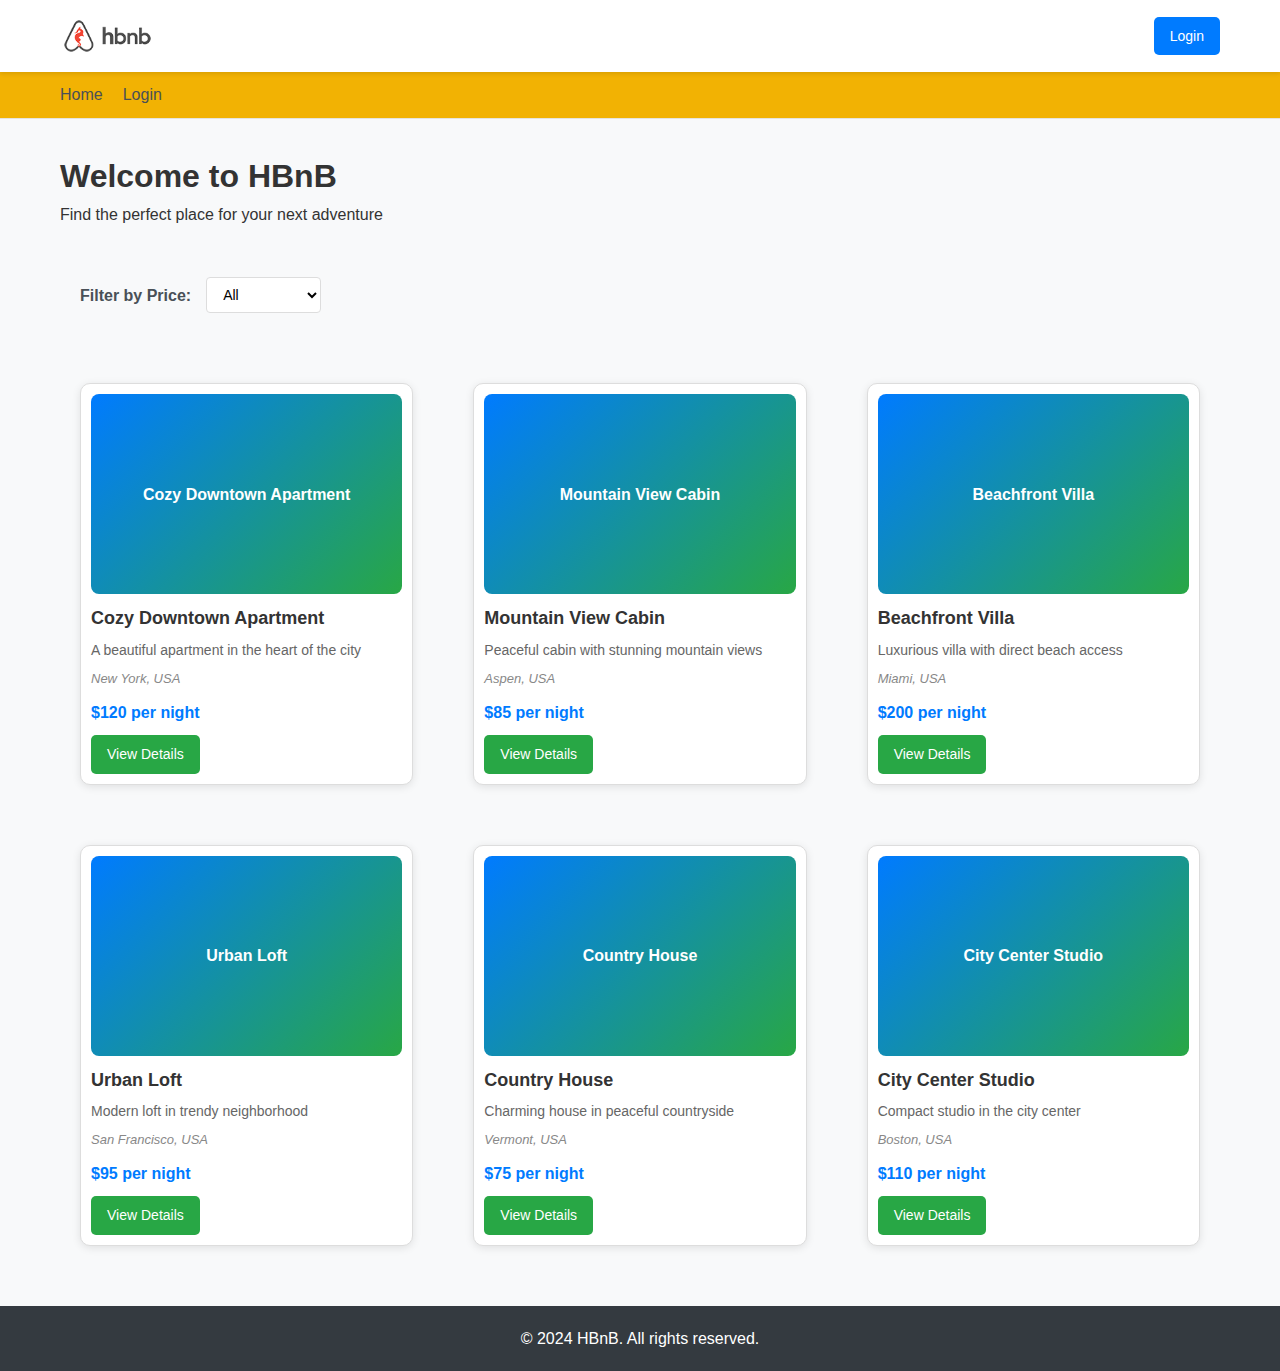
<file: part4/index.html>
<!DOCTYPE html>
<html lang="en">
<head>
    <meta charset="UTF-8">
    <meta name="viewport" content="width=device-width, initial-scale=1.0">
    <title>HBnB - Home</title>
    <link rel="stylesheet" href="styles.css">
    <link rel="icon" href="images/icon.png" type="image/png">
</head>
<body>
    <header>
        <div class="header-container">
            <img src="images/logo.png" alt="HBnB Logo" class="logo">
            <a href="login.html" class="login-button" id="login-link">Login</a>
        </div>
    </header>

    <nav>
        <div class="nav-container">
            <ul class="nav-links">
                <li><a href="index.html">Home</a></li>
                <li><a href="login.html" id="nav-login">Login</a></li>
            </ul>
        </div>
    </nav>

    <main>
        <h1>Welcome to HBnB</h1>
        <p>Find the perfect place for your next adventure</p>
        
        <!-- Filter Section -->
        <div class="filter-section">
            <label for="price-filter">Filter by Price:</label>
            <select id="price-filter">
                <option value="all">All</option>
                <option value="10">Up to $10</option>
                <option value="50">Up to $50</option>
                <option value="100">Up to $100</option>
            </select>
        </div>
        
        <!-- Places List Container -->
        <div id="places-list" class="places-container">
            <!-- Places will be loaded dynamically from API -->
            <div class="loading" id="loading-message">Loading places...</div>
        </div>
    </main>

    <footer>
        <div class="footer-container">
            <p>&copy; 2024 HBnB. All rights reserved.</p>
        </div>
    </footer>

    <script src="scripts.js"></script>
</body>
</html>
</file>
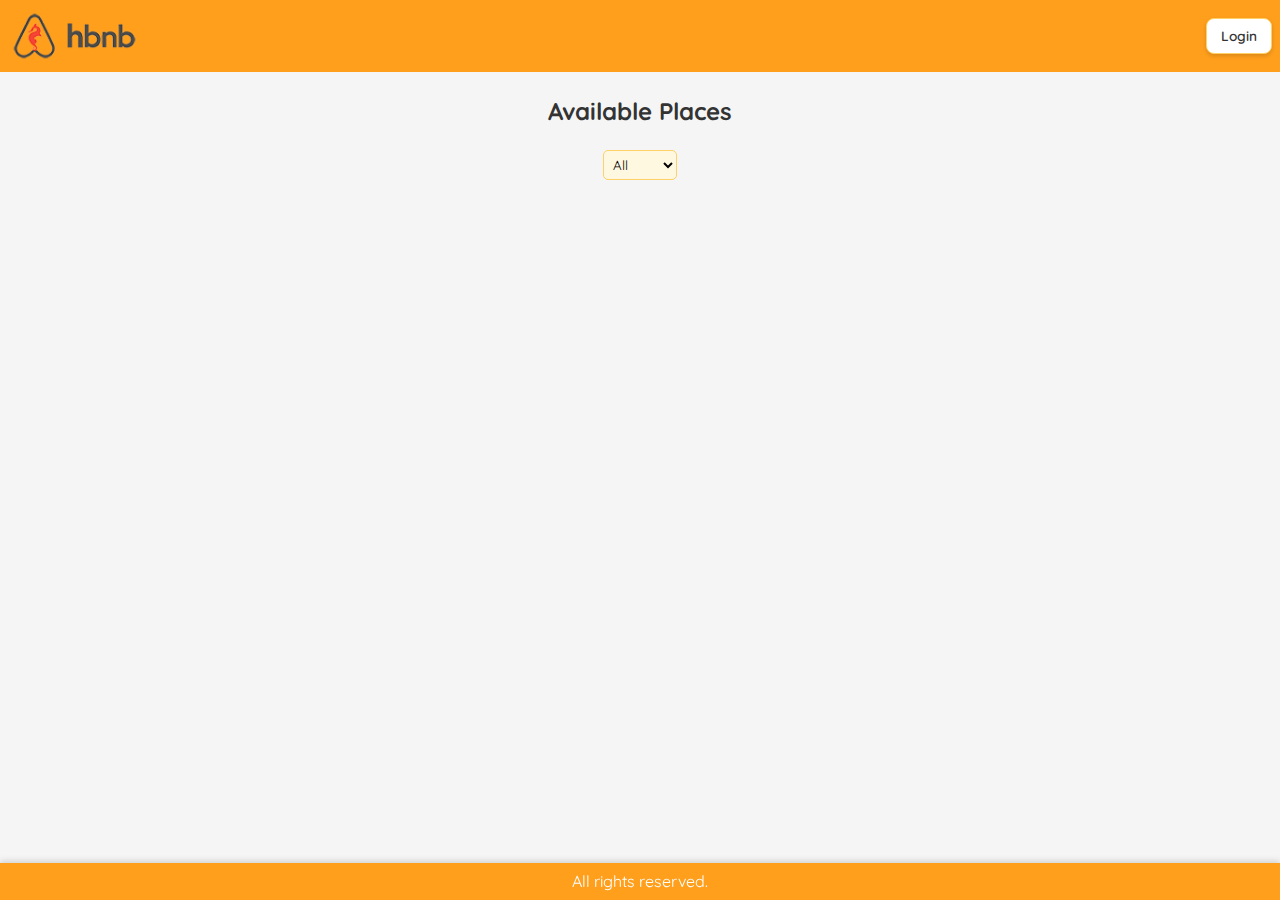
<file: part4/Front/index.html>
<!DOCTYPE html>
<html lang="en">
<head>
  <meta charset="UTF-8">
  <title>HBnB – Places</title>
  <link rel="stylesheet" href="styles.css?v=3">
  <link rel="icon" href="images/icon.png">
  <link href="https://fonts.googleapis.com/css2?family=Quicksand:wght@400;600&display=swap" rel="stylesheet">
</head>
<body>
  <header>
    <nav>
      <div class="logo-stack">
        <img src="images/logo.png" class="logo" alt="Logo">
      </div>
      <div class="nav-right">
        <a href="login.html" class="login-button pop-btn" id="login-link">Login</a>
        <a href="#" class="login-button pop-btn" id="logout-button" style="display:none;">Logout</a>
      </div>
    </nav>
  </header>

  <main>
    <h2 class="page-title">Available Places</h2>
    <select id="price-filter">
      <option value="all">All</option>
      <option value="150">≤ $150</option>
      <option value="200">≤ $200</option>
      <option value="300">≤ $300</option>
    </select>

    <section class="places-list" id="places-list">
      <!-- JS will inject .place-card elements here -->
    </section>
  </main>

  <footer>
    <p>All rights reserved.</p>
  </footer>
  <script src="scripts.js?v=3"></script>
</body>
</html>
</file>
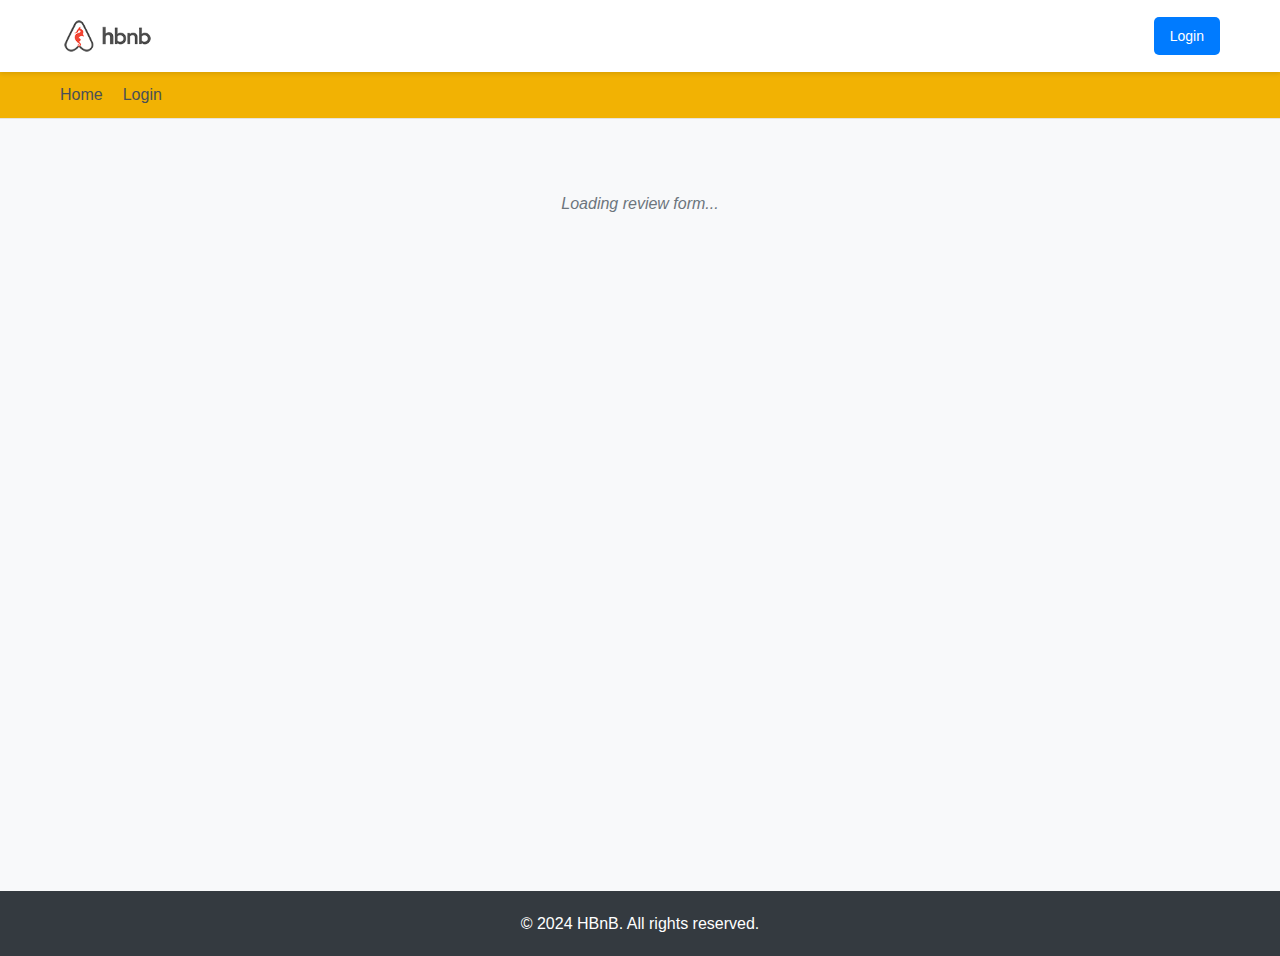
<file: part4/add_review.html>
<!DOCTYPE html>
<html lang="en">
<head>
    <meta charset="UTF-8">
    <meta name="viewport" content="width=device-width, initial-scale=1.0">
    <title>Add Review - HBnB</title>
    <link rel="stylesheet" href="styles.css">
    <link rel="icon" href="images/icon.png" type="image/png">
</head>
<body>
    <header>
        <div class="header-container">
            <img src="images/logo.png" alt="HBnB Logo" class="logo">
            <a href="login.html" class="login-button" id="login-link">Login</a>
        </div>
    </header>

    <nav>
        <div class="nav-container">
            <ul class="nav-links">
                <li><a href="index.html">Home</a></li>
                <li><a href="login.html" id="nav-login">Login</a></li>
            </ul>
        </div>
    </nav>

    <main>
        <!-- Loading message -->
        <div id="loading-review-page" class="loading">Loading review form...</div>
        
        <div class="form-container" id="review-form-container" style="display: none;">
            <h1>Add Your Review</h1>
            
            <!-- Place info display -->
            <div class="place-info mb-20">
                <h3 id="place-title">Loading...</h3>
                <p class="host">Hosted by <span id="host-name">Loading...</span></p>
            </div>
            
            <form class="form" id="review-form">
                <div class="form-group">
                    <label for="rating">Rating:</label>
                    <select id="rating" name="rating" required>
                        <option value="">Select a rating</option>
                        <option value="1">1 Star - Poor</option>
                        <option value="2">2 Stars - Fair</option>
                        <option value="3">3 Stars - Good</option>
                        <option value="4">4 Stars - Very Good</option>
                        <option value="5">5 Stars - Excellent</option>
                    </select>
                </div>
                
                <div class="form-group">
                    <label for="comment">Your Review:</label>
                    <textarea id="comment" name="comment" required 
                        placeholder="Share your experience with this place. What did you like? What could be improved?"></textarea>
                </div>
                
                <div class="form-group">
                    <label for="recommend">Would you recommend this place?</label>
                    <select id="recommend" name="recommend" required>
                        <option value="">Select an option</option>
                        <option value="yes">Yes, I would recommend</option>
                        <option value="no">No, I would not recommend</option>
                    </select>
                </div>
                
                <button type="submit" class="form-button">Submit Review</button>
                <a href="place.html" class="form-button" style="background-color: #6c757d; margin-left: 10px; text-decoration: none; display: inline-block; text-align: center;">Cancel</a>
            </form>
        </div>
    </main>

    <footer>
        <div class="footer-container">
            <p>&copy; 2024 HBnB. All rights reserved.</p>
        </div>
    </footer>

    <script src="scripts.js"></script>
</body>
</html>
</file>
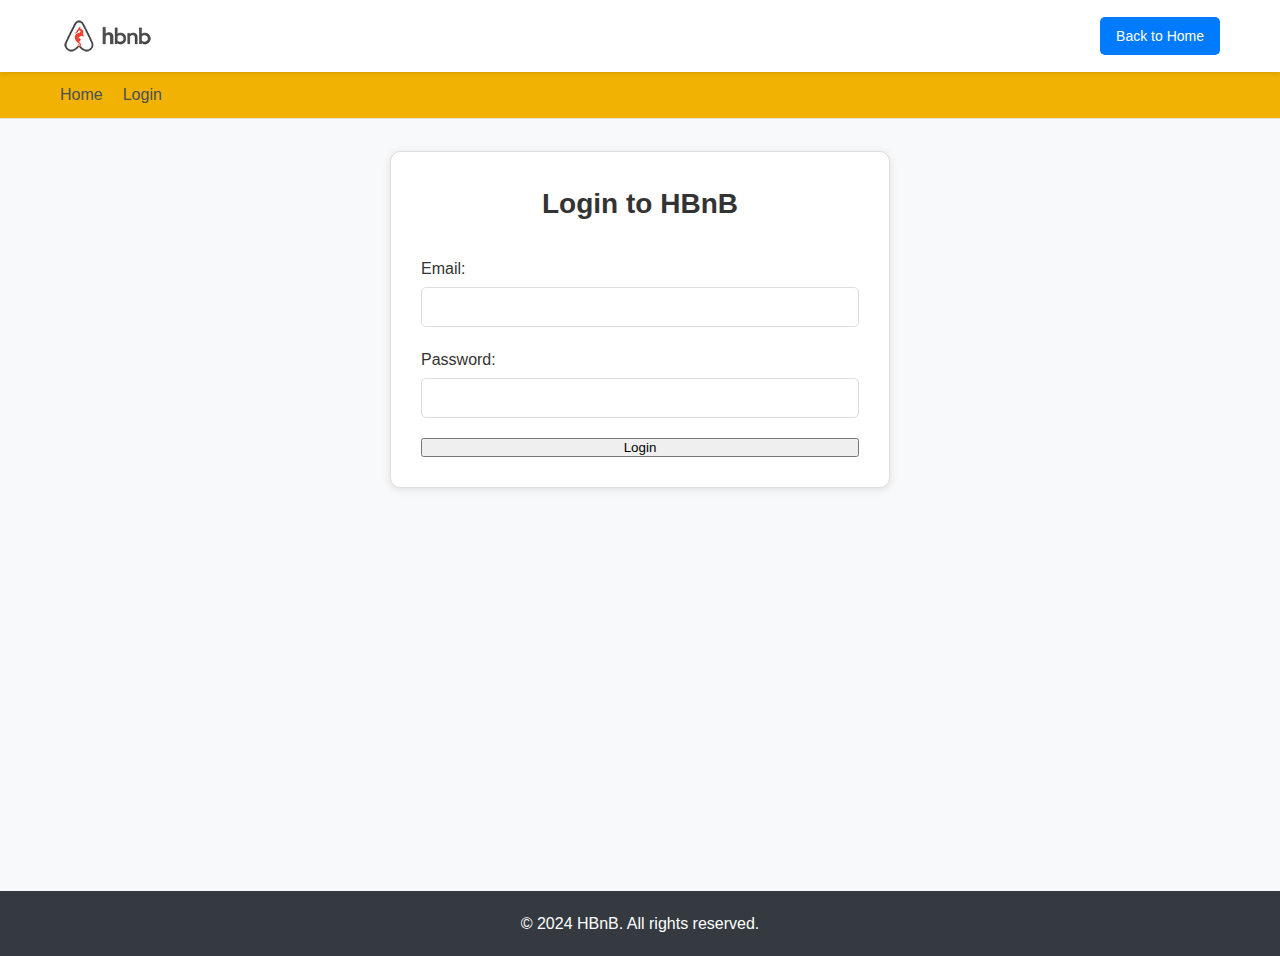
<file: part4/login.html>
<!DOCTYPE html>
<html lang="en">
<head>
    <meta charset="UTF-8">
    <meta name="viewport" content="width=device-width, initial-scale=1.0">
    <title>Login - HBnB</title>
    <link rel="stylesheet" href="styles.css">
    <link rel="icon" href="images/icon.png" type="image/png">
</head>
<body>
    <header>
        <div class="header-container">
            <img src="images/logo.png" alt="HBnB Logo" class="logo">
            <a href="index.html" class="login-button">Back to Home</a>
        </div>
    </header>

    <nav>
        <div class="nav-container">
            <ul class="nav-links">
                <li><a href="index.html">Home</a></li>
                <li><a href="login.html">Login</a></li>
            </ul>
        </div>
    </nav>

    <main>
        <div class="form-container">
            <h1>Login to HBnB</h1>
            <form class="form" id="login-form">
                <div class="form-group">
                    <label for="email">Email:</label>
                    <input type="email" id="email" name="email" required>
                </div>
                
                <div class="form-group">
                    <label for="password">Password:</label>
                    <input type="password" id="password" name="password" required>
                </div>
                
                <button type="submit" class="submit-button">Login</button>
            </form>
        </div>
    </main>

    <footer>
        <div class="footer-container">
            <p>&copy; 2024 HBnB. All rights reserved.</p>
        </div>
    </footer>

    <script src="scripts.js"></script>
</body>
</html>
</file>
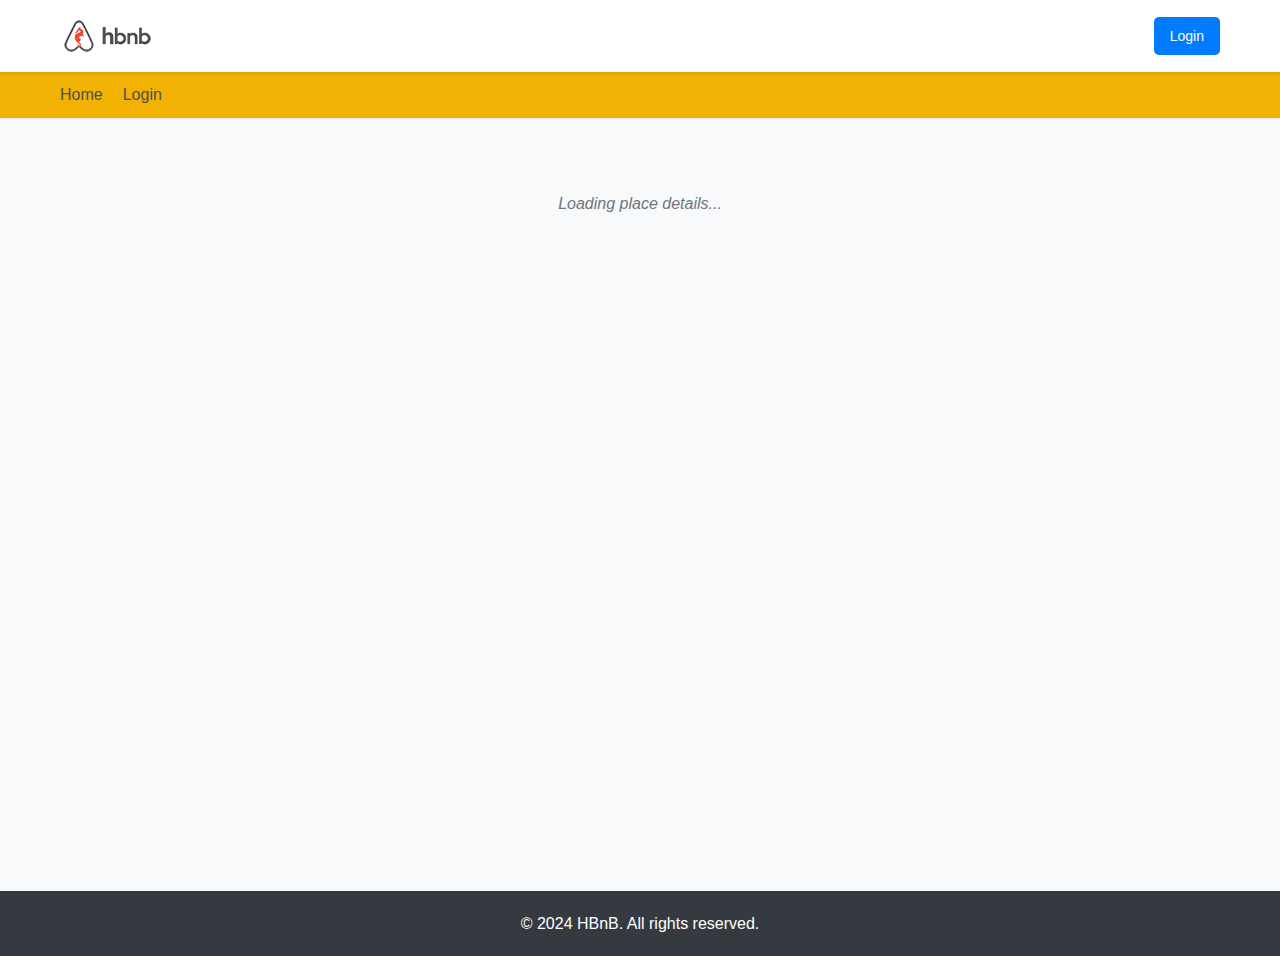
<file: part4/place.html>
<!DOCTYPE html>
<html lang="en">
<head>
    <meta charset="UTF-8">
    <meta name="viewport" content="width=device-width, initial-scale=1.0">
    <title>Place Details - HBnB</title>
    <link rel="stylesheet" href="styles.css">
    <link rel="icon" href="images/icon.png" type="image/png">
</head>
<body>
    <header>
        <div class="header-container">
            <img src="images/logo.png" alt="HBnB Logo" class="logo">
            <a href="login.html" class="login-button" id="login-link">Login</a>
        </div>
    </header>

    <nav>
        <div class="nav-container">
            <ul class="nav-links">
                <li><a href="index.html">Home</a></li>
                <li><a href="login.html" id="nav-login">Login</a></li>
            </ul>
        </div>
    </nav>

    <main>
        <!-- Loading message -->
        <div id="loading-place" class="loading">Loading place details...</div>
        
        <!-- Place details container -->
        <div id="place-details" class="place-details" style="display: none;">
            <div class="place-info">
                <h1 id="place-title"></h1>
                <p class="host">Hosted by <span id="host-name"></span></p>
                <p class="place-location" id="place-location"></p>
                <p class="price" id="place-price"></p>
                <p class="description" id="place-description"></p>
                
                <div class="amenities">
                    <h3>Amenities</h3>
                    <div class="amenities-list" id="amenities-list">
                        <!-- Amenities will be loaded dynamically -->
                    </div>
                </div>
            </div>
        </div>

        <!-- Reviews section -->
        <div id="reviews-section" class="reviews-section" style="display: none;">
            <h2>Reviews</h2>
            <div id="reviews-container">
                <!-- Reviews will be loaded dynamically -->
            </div>
        </div>

        <!-- Add review section - only visible if logged in -->
        <div class="add-review auth-hidden" id="add-review">
            <h3>Add Your Review</h3>
            <form class="form" id="review-form">
                <div class="form-group">
                    <label for="rating">Rating:</label>
                    <select id="rating" name="rating" required>
                        <option value="">Select a rating</option>
                        <option value="1">1 Star</option>
                        <option value="2">2 Stars</option>
                        <option value="3">3 Stars</option>
                        <option value="4">4 Stars</option>
                        <option value="5">5 Stars</option>
                    </select>
                </div>
                
                <div class="form-group">
                    <label for="comment">Comment:</label>
                    <textarea id="comment" name="comment" required placeholder="Share your experience..."></textarea>
                </div>
                
                <button type="submit" class="form-button">Submit Review</button>
            </form>
        </div>

        <!-- Alternative: Button to navigate to add_review.html -->
        <div class="text-center mt-20 auth-hidden" id="add-review-button">
            <a href="#" class="details-button" id="add-review-link">Add a Review</a>
        </div>
    </main>

    <footer>
        <div class="footer-container">
            <p>&copy; 2024 HBnB. All rights reserved.</p>
        </div>
    </footer>

    <script src="scripts.js"></script>
</body>
</html>
</file>
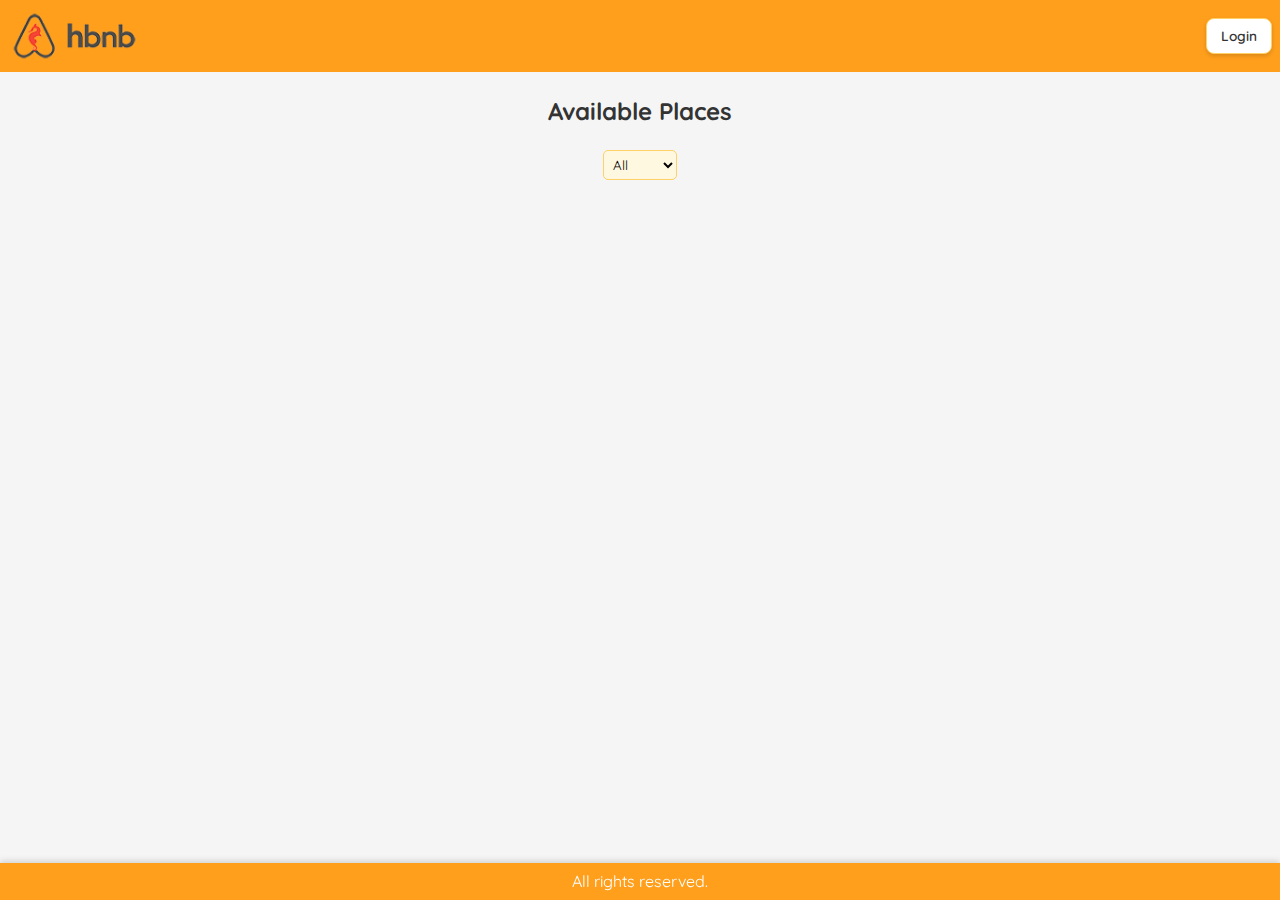
<file: part4/Front/add_review.html>
<!DOCTYPE html>
<html lang="en">
<head>
  <meta charset="UTF-8">
  <title>HBnB – Add Review</title>
  <link rel="stylesheet" href="styles.css?v=3">
  <link rel="icon" href="images/icon.png">
  <link href="https://fonts.googleapis.com/css2?family=Quicksand:wght@400;600&display=swap" rel="stylesheet">
</head>
<body class="review-page">
  <header>
    <nav>
      <div class="logo-stack">
        <a href="index.html">
          <img src="images/logo.png" alt="HBnB Logo" class="logo">
        </a>
      </div>
      <div class="nav-right">
        <a href="login.html" class="login-button pop-btn" id="login-link">Login</a>
        <a href="#" id="logout-button" class="login-button pop-btn" style="display:none;">Logout</a>
      </div>
    </nav>
  </header>

  <main>
    <form id="review-form" class="review-card">
      <h2>Add a Review</h2>

      <label for="review">Your Review:</label>
      <textarea id="review" name="review" required placeholder="Share your experience..."></textarea>

      <div class="rating-row">
        <label for="rating">Rating (1–5):</label>
        <input type="number" id="rating" name="rating" min="1" max="5" required>
        <small>5 = Excellent stay</small>
      </div>

      <button type="submit">Submit Review</button>
    </form>
  </main>

  <footer>
    <p>All rights reserved.</p>
  </footer>

  <script src="scripts.js?v=3"></script>
</body>
</html>
</file>
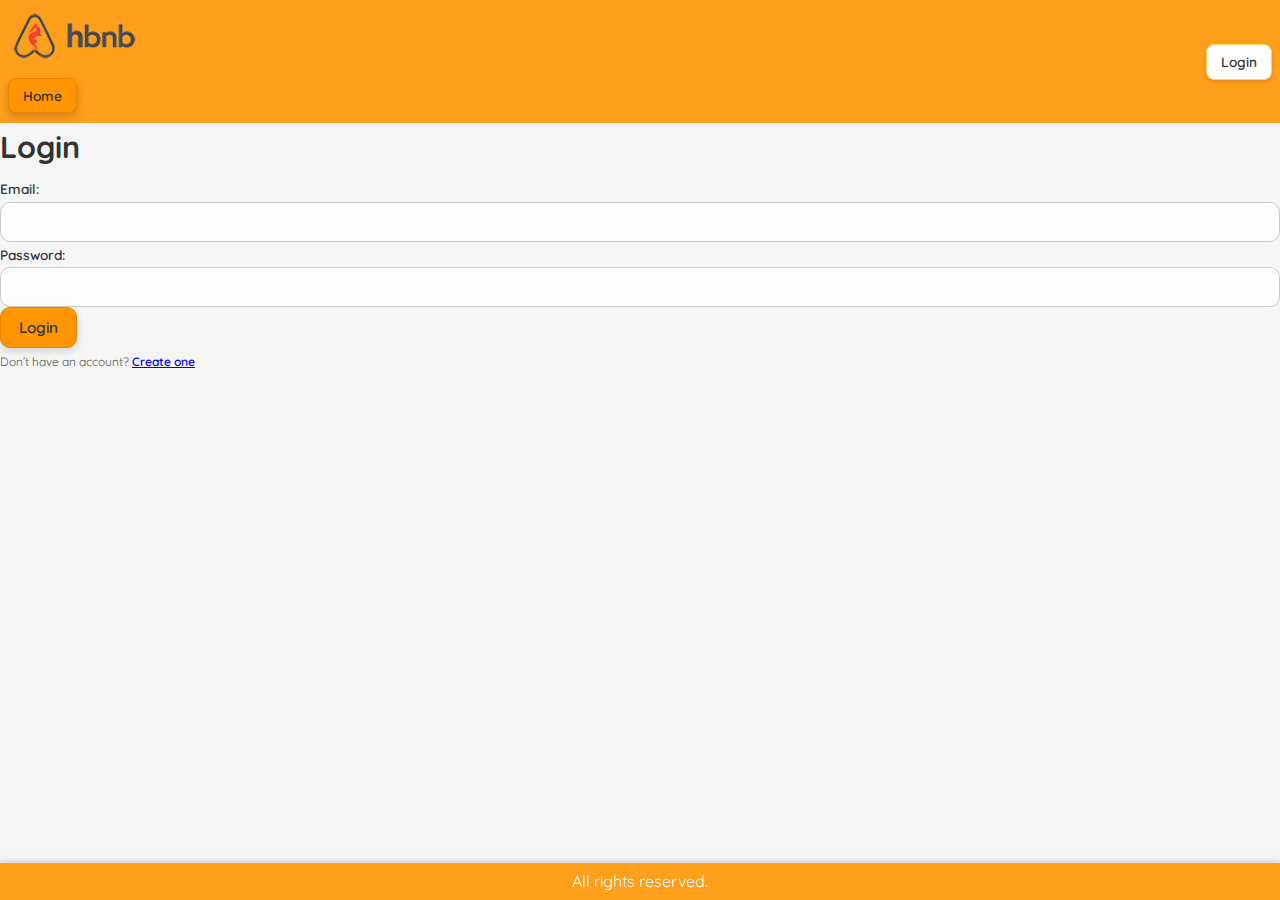
<file: part4/Front/login.html>
<!DOCTYPE html>
<html lang="en">
<head>
  <meta charset="UTF-8">
  <title>HBnB – Login</title>
  <link rel="stylesheet" href="styles.css">
  <link rel="icon" href="images/icon.png">
  <link href="https://fonts.googleapis.com/css2?family=Quicksand:wght@400;600&display=swap" rel="stylesheet">
</head>
<body>
  <header>
    <nav>
      <div class="logo-stack">
        <a href="index.html">
          <img src="images/logo.png" alt="HBnB Logo" class="logo">
        </a>
        <div class="nav-under">
          <a href="index.html" class="home-button pop-btn">Home</a>
        </div>
      </div>
      <div class="nav-right">
        <a href="login.html" class="login-button" id="login-link">Login</a>
        <a href="#" id="logout-button" class="login-button" style="display:none;">Logout</a>
      </div>
    </nav>
  </header>

  <main>
    <form id="login-form">
      <h2>Login</h2>
      <label for="email">Email:</label>
      <input type="email" id="email" name="email" required>

      <label for="password">Password:</label>
      <input type="password" id="password" name="password" required>

      <button type="submit">Login</button>
      <p class="hint">Don’t have an account?
        <a href="register.html" class="linklike">Create one</a>
      </p>
      <p id="login-error" class="error" aria-live="polite" style="display:none;"></p>
    </form>
  </main>

  <footer>
    <p>All rights reserved.</p>
  </footer>

  <script src="scripts.js"></script>
</body>
</html>
</file>
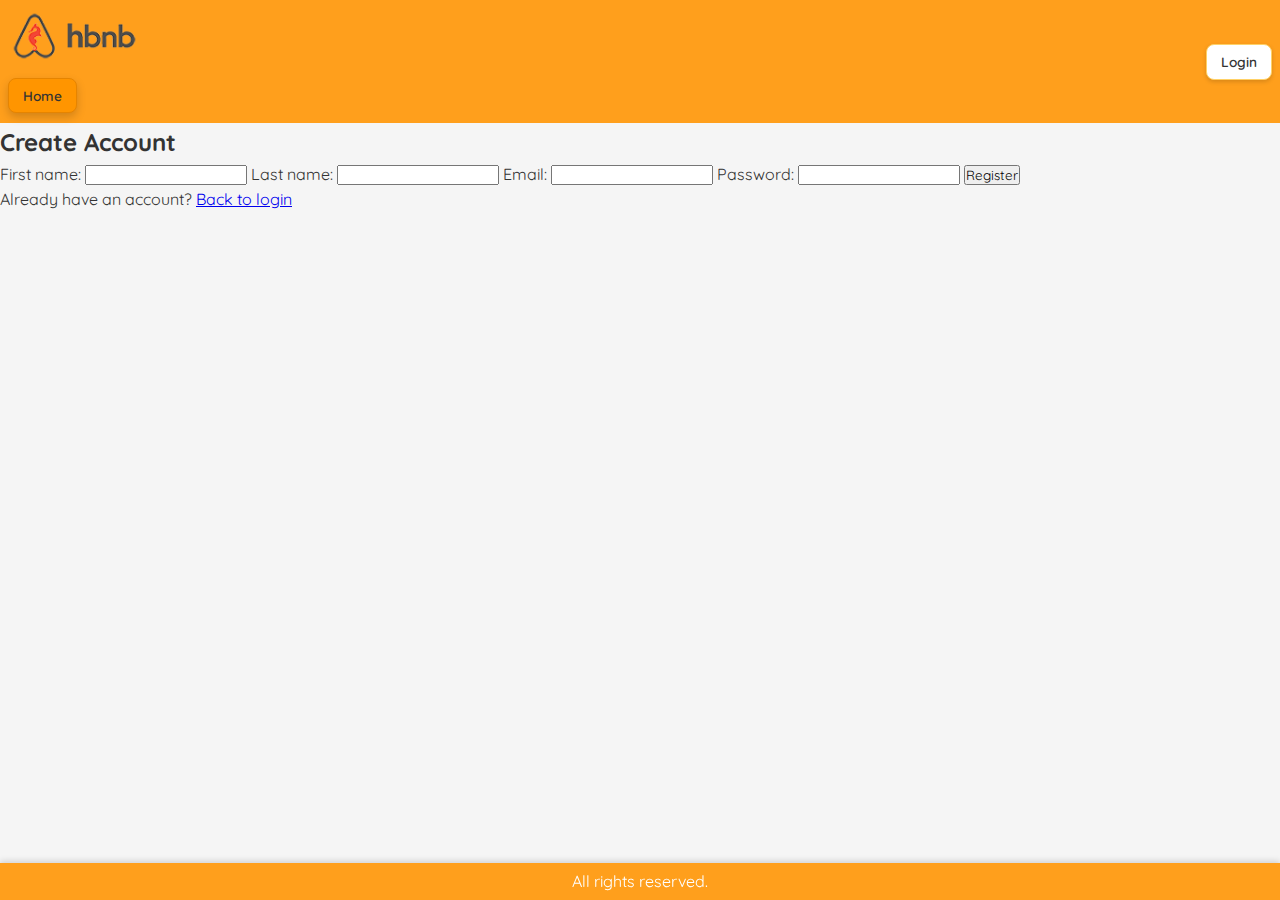
<file: part4/Front/register.html>
<!DOCTYPE html>
<html lang="en">
<head>
  <meta charset="UTF-8">
  <title>HBnB – Register</title>
  <link rel="stylesheet" href="styles.css">
  <link rel="icon" href="images/icon.png">
  <link href="https://fonts.googleapis.com/css2?family=Quicksand:wght@400;600&display=swap" rel="stylesheet">
</head>
<body>
  <header>
    <nav>
      <div class="logo-stack">
        <a href="index.html">
          <img src="images/logo.png" alt="HBnB Logo" class="logo">
        </a>
        <div class="nav-under">
          <a href="index.html" class="home-button pop-btn">Home</a>
        </div>
      </div>
      <div class="nav-right">
        <a href="login.html" class="login-button" id="login-link">Login</a>
        <a href="#" id="logout-button" class="login-button" style="display:none;">Logout</a>
      </div>
    </nav>
  </header>

  <main>
    <form id="register-form">
      <h2>Create Account</h2>

      <label for="first_name">First name:</label>
      <input type="text" id="first_name" name="first_name" required>

      <label for="last_name">Last name:</label>
      <input type="text" id="last_name" name="last_name" required>

      <label for="email">Email:</label>
      <input type="email" id="email" name="email" required>

      <label for="password">Password:</label>
      <input type="password" id="password" name="password" required>

      <button type="submit">Register</button>
      <p class="hint">Already have an account? <a class="linklike" href="login.html">Back to login</a></p>
      <p id="register-error" class="error" aria-live="polite" style="display:none;"></p>
    </form>
  </main>

  <footer>
    <p>All rights reserved.</p>
  </footer>

  <script src="scripts.js"></script>
</body>
</html>
</file>
<file: part4/styles.css>
/* HBnB Project Styles */

/* Reset and base styles */
* {
    margin: 0;
    padding: 0;
    box-sizing: border-box;
}

body {
    font-family: 'Segoe UI', Tahoma, Geneva, Verdana, sans-serif;
    line-height: 1.6;
    color: #333;
    background-color: #f8f9fa;
}

/* Header styles */
header {
    background-color: #fff;
    box-shadow: 0 2px 4px rgba(0,0,0,0.1);
    padding: 1rem 0;
    position: sticky;
    top: 0;
    z-index: 100;
}

.header-container {
    max-width: 1200px;
    margin: 0 auto;
    padding: 0 20px;
    display: flex;
    justify-content: space-between;
    align-items: center;
}

.logo {
    height: 40px;
    width: auto;
}

.login-button {
    background-color: #007bff;
    color: white;
    text-decoration: none;
    padding: 8px 16px;
    border-radius: 5px;
    border: none;
    cursor: pointer;
    font-size: 14px;
    transition: background-color 0.3s ease;
}

.login-button:hover {
    background-color: #0056b3;
}

/* Navigation styles */
nav {
    background-color: #f2b203;
    padding: 10px 0;
    border-bottom: 1px solid #e6e4de;
}

.nav-container {
    max-width: 1200px;
    margin: 0 auto;
    padding: 0 20px;
}

.nav-links {
    list-style: none;
    display: flex;
    gap: 20px;
}

.nav-links a {
    text-decoration: none;
    color: #495057;
    font-weight: 500;
    transition: color 0.3s ease;
}

.nav-links a:hover {
    color: #007bff;
}

/* Main content */
main {
    max-width: 1200px;
    margin: 2rem auto;
    padding: 0 20px;
    min-height: calc(100vh - 200px);
}

/* Filter section */
.filter-section {
    margin: 30px 0;
    padding: 20px;
    background-color: #f8f9fa;
    border-radius: 8px;
    display: flex;
    align-items: center;
    gap: 15px;
}

.filter-section label {
    font-weight: 600;
    color: #495057;
}

.filter-section select {
    padding: 8px 12px;
    border: 1px solid #ddd;
    border-radius: 4px;
    font-size: 14px;
    background-color: white;
    cursor: pointer;
}

.filter-section select:focus {
    outline: none;
    border-color: #007bff;
    box-shadow: 0 0 0 2px rgba(0,123,255,0.25);
}

/* Loading message */
.loading {
    text-align: center;
    color: #6c757d;
    font-style: italic;
    padding: 40px;
}

/* Place cards */
.places-container {
    display: grid;
    grid-template-columns: repeat(auto-fill, minmax(300px, 1fr));
    gap: 20px;
    margin-top: 20px;
}

.place-card {
    background: white;
    border: 1px solid #ddd;
    border-radius: 10px;
    padding: 10px;
    margin: 20px;
    box-shadow: 0 2px 8px rgba(0,0,0,0.1);
    transition: transform 0.2s ease, box-shadow 0.2s ease;
}

.place-card:hover {
    transform: translateY(-2px);
    box-shadow: 0 4px 12px rgba(0,0,0,0.15);
}

.place-card img {
    width: 100%;
    height: 200px;
    object-fit: cover;
    border-radius: 8px;
    margin-bottom: 10px;
    background-color: #e9ecef;
}

.place-card .placeholder-image {
    width: 100%;
    height: 200px;
    background: linear-gradient(135deg, #007bff, #28a745);
    border-radius: 8px;
    margin-bottom: 10px;
    display: flex;
    align-items: center;
    justify-content: center;
    color: white;
    font-weight: bold;
    font-size: 16px;
    text-align: center;
}

.place-card h3 {
    color: #333;
    margin-bottom: 8px;
    font-size: 18px;
}

.place-card .place-description {
    color: #666;
    font-size: 14px;
    margin-bottom: 8px;
    line-height: 1.4;
}

.place-card .place-location {
    color: #888;
    font-size: 13px;
    margin-bottom: 10px;
    font-style: italic;
}

.place-card .price {
    color: #007bff;
    font-weight: bold;
    font-size: 16px;
    margin-bottom: 10px;
}

.details-button {
    background-color: #28a745;
    color: white;
    text-decoration: none;
    padding: 8px 16px;
    border-radius: 5px;
    border: none;
    cursor: pointer;
    font-size: 14px;
    display: inline-block;
    transition: background-color 0.3s ease;
}

.details-button:hover {
    background-color: #218838;
}

/* Place details page */
.place-details {
    background: white;
    border: 1px solid #ddd;
    border-radius: 10px;
    padding: 20px;
    margin-bottom: 30px;
    box-shadow: 0 2px 8px rgba(0,0,0,0.1);
}

.place-info h1 {
    color: #333;
    margin-bottom: 15px;
    font-size: 28px;
}

.place-info .host {
    color: #666;
    margin-bottom: 10px;
    font-size: 16px;
}

.place-info .place-location {
    color: #666;
    font-size: 16px;
    margin-bottom: 10px;
    font-style: italic;
}

.place-info .price {
    color: #007bff;
    font-weight: bold;
    font-size: 20px;
    margin-bottom: 15px;
}

.place-info .description {
    margin-bottom: 20px;
    line-height: 1.6;
    color: #555;
}

.no-reviews {
    text-align: center;
    color: #6c757d;
    font-style: italic;
    padding: 20px;
    background-color: #f8f9fa;
    border-radius: 8px;
    margin: 20px 0;
}

.amenities {
    margin-bottom: 20px;
}

.amenities h3 {
    color: #333;
    margin-bottom: 10px;
}

.amenities-list {
    display: flex;
    flex-wrap: wrap;
    gap: 10px;
}

.amenity-tag {
    background-color: #e9ecef;
    color: #495057;
    padding: 5px 10px;
    border-radius: 15px;
    font-size: 14px;
    display: flex;
    align-items: center;
    gap: 5px;
}

.amenity-icon {
    width: 16px;
    height: 16px;
    object-fit: contain;
}

/* Review styles */
.reviews-section {
    margin-top: 30px;
}

.reviews-section h2 {
    color: #333;
    margin-bottom: 20px;
    font-size: 24px;
}

.review-card {
    background: white;
    border: 1px solid #ddd;
    border-radius: 10px;
    padding: 10px;
    margin: 20px;
    box-shadow: 0 2px 4px rgba(0,0,0,0.1);
}

.review-header {
    display: flex;
    justify-content: space-between;
    align-items: center;
    margin-bottom: 10px;
}

.review-user {
    font-weight: bold;
    color: #333;
}

.review-rating {
    color: #ffc107;
    font-size: 18px;
}

.review-comment {
    color: #555;
    line-height: 1.5;
}

/* Forms */
.form-container {
    background: white;
    border: 1px solid #ddd;
    border-radius: 10px;
    padding: 30px;
    max-width: 500px;
    margin: 0 auto;
    box-shadow: 0 2px 8px rgba(0,0,0,0.1);
}

.form-container h1 {
    text-align: center;
    color: #333;
    margin-bottom: 30px;
    font-size: 28px;
}

.form {
    display: flex;
    flex-direction: column;
    gap: 20px;
}

.form-group {
    display: flex;
    flex-direction: column;
}

.form-group label {
    color: #333;
    margin-bottom: 5px;
    font-weight: 500;
}

.form-group input,
.form-group select,
.form-group textarea {
    padding: 10px;
    border: 1px solid #ddd;
    border-radius: 5px;
    font-size: 16px;
    transition: border-color 0.3s ease;
}

.form-group input:focus,
.form-group select:focus,
.form-group textarea:focus {
    outline: none;
    border-color: #007bff;
    box-shadow: 0 0 0 2px rgba(0,123,255,0.25);
}

.form-group textarea {
    resize: vertical;
    min-height: 100px;
}

.form-button {
    background-color: #007bff;
    color: white;
    padding: 12px 24px;
    border: none;
    border-radius: 5px;
    font-size: 16px;
    cursor: pointer;
    transition: background-color 0.3s ease;
}

.form-button:hover {
    background-color: #0056b3;
}

.add-review {
    background: white;
    border: 1px solid #ddd;
    border-radius: 10px;
    padding: 20px;
    margin-top: 30px;
    box-shadow: 0 2px 8px rgba(0,0,0,0.1);
}

.add-review h3 {
    color: #333;
    margin-bottom: 20px;
    font-size: 20px;
}

/* Footer */
footer {
    background-color: #343a40;
    color: white;
    text-align: center;
    padding: 20px 0;
    margin-top: 40px;
}

.footer-container {
    max-width: 1200px;
    margin: 0 auto;
    padding: 0 20px;
}

/* Responsive design */
@media (max-width: 768px) {
    .header-container {
        flex-direction: column;
        gap: 15px;
    }
    
    .places-container {
        grid-template-columns: 1fr;
    }
    
    .place-card {
        margin: 10px 0;
    }
    
    .review-card {
        margin: 10px 0;
    }
    
    .form-container {
        margin: 0 10px;
        padding: 20px;
    }
    
    main {
        padding: 0 10px;
    }
}

/* Authentication states */
.auth-hidden {
    display: none;
}

.auth-visible {
    display: block;
}

/* Star rating display */
.stars {
    color: #ffc107;
    font-size: 18px;
}

.stars::before {
    content: "★★★★★";
    position: relative;
}

.stars[data-rating="1"]::after {
    content: "★☆☆☆☆";
    position: absolute;
    left: 0;
    color: #ffc107;
}

.stars[data-rating="2"]::after {
    content: "★★☆☆☆";
    position: absolute;
    left: 0;
    color: #ffc107;
}

.stars[data-rating="3"]::after {
    content: "★★★☆☆";
    position: absolute;
    left: 0;
    color: #ffc107;
}

.stars[data-rating="4"]::after {
    content: "★★★★☆";
    position: absolute;
    left: 0;
    color: #ffc107;
}

.stars[data-rating="5"]::after {
    content: "★★★★★";
    position: absolute;
    left: 0;
    color: #ffc107;
}

/* Utility classes */
.text-center {
    text-align: center;
}

.mt-20 {
    margin-top: 20px;
}

.mb-20 {
    margin-bottom: 20px;
}

.hidden {
    display: none;
}

.visible {
    display: block;
}
</file>
<file: part4/Front/styles.css>
/* -------------- Reset & Fonts -------------- */
* {
  box-sizing: border-box;
  margin: 0;
  padding: 0;
  font-family: 'Quicksand', sans-serif;
}
body {
  background: #F5F5F5; /* soft gray */
  color: #333333;
  line-height: 1.6;
}

/* Layout: sticky footer (footer always at bottom) */
html, body { height: 100%; margin: 0; padding: 0; }
body { min-height: 100vh; display: flex; flex-direction: column; }
main { flex: 1 0 auto; }

/* -------------- Header / Nav / Footer -------------- */
header {
  background: #FF9F1C; /* orange */
  padding: 0.5rem; /* smaller header */
}
nav {
  display: flex;
  align-items: center;
  justify-content: space-between;
}
.nav-right { display:flex; align-items:center; gap:12px; }
.logo {
  height: 56px; /* smaller logo */
  width: auto;
  object-fit: contain;
}
.logo-stack { display:flex; flex-direction:column; align-items:flex-start; gap:8px; }
.nav-under { display:flex; gap:12px; }
.home-button, .logout-button, .login-button {
  background:#fff;
  border:1px solid #ffd166;
  padding:6px 14px;
  border-radius:8px;
  text-decoration:none;
  font-size:0.85rem;
  font-weight:600;
  color:#333;
  cursor:pointer;
  box-shadow:0 2px 4px rgba(0,0,0,0.15);
  transition:transform .18s cubic-bezier(.2,.8,.2,1), box-shadow .18s, background .2s;
  position:relative;
}
.home-button.pop-btn {
  background:#ff9500;
  border:1px solid #e68400;
  color:#333;
  box-shadow:0 4px 10px rgba(0,0,0,0.18);
  transform:translateY(-2px);
}
.home-button.pop-btn:hover {
  background:#ffa733;
  transform:translateY(-6px) scale(1.05);
  box-shadow:0 10px 20px rgba(0,0,0,0.22);
}
.home-button.pop-btn:active {
  background:#ff9500;
  transform:translateY(-1px) scale(0.98);
  box-shadow:0 3px 8px rgba(0,0,0,0.2);
}
/* Removed old logout pop styles since logout now mirrors login link */
/* Make details-button share hover pop effect */
.details-button {
  display:inline-block;
  margin-top:10px;
  padding:6px 14px;
  background:#ff9500;
  color:#333;
  text-decoration:none;
  border-radius:8px;
  font-weight:600;
  box-shadow:0 2px 6px rgba(0,0,0,0.15);
  transition:transform .18s cubic-bezier(.2,.8,.2,1), box-shadow .18s, background .2s;
}
.details-button:hover {
  background:#ffa733;
  transform:translateY(-4px) scale(1.05);
  box-shadow:0 8px 18px rgba(0,0,0,0.22);
}
.details-button:active {
  background:#ff9500;
  transform:translateY(-1px) scale(0.97);
  box-shadow:0 3px 8px rgba(0,0,0,0.2);
}
/* Optional pulse on focus for accessibility */
.home-button:focus-visible, .logout-button:focus-visible, .login-button:focus-visible {
  outline:2px solid #ff9500;
  outline-offset:2px;
}
.login-button { text-decoration:none; font-weight:600; }
/* Fixed footer (always visible at bottom) */
body { padding-bottom: 50px; } /* reserve space equal/greater than footer height */
footer {
  position: fixed;
  left: 0;
  bottom: 0;
  width: 100%;
  background: #FF9F1C;
  color: #fff;
  text-align: center;
  padding: 8px 0;
  margin: 0;
  border: 0;
  line-height: 1.3;
  z-index: 100;
  box-shadow: 0 -2px 6px rgba(0,0,0,0.15);
}

/* -------------- Place Listing (clean) -------------- */
.page-title { text-align: center; font-weight: 700; margin: 20px 0 10px; }
.places-list { display: flex; flex-wrap: wrap; justify-content: space-around; gap: 20px; padding: 10px 0 30px; }
#price-filter { display: block; margin: 20px auto; background: #fff8e1; border:1px solid #ffd166; padding:5px; border-radius:5px; }
/* Pop-out place cards */
.place-card {
  background:#fff;
  border:1px solid #e0e0e0;
  border-radius:14px;
  padding:24px 28px 28px;
  width:300px;
  box-shadow:0 3px 8px rgba(0,0,0,0.08);
  transition:transform .22s cubic-bezier(.2,.8,.2,1), box-shadow .22s;
  display:flex;
  flex-direction:column;
  gap:10px;
}
.place-card:hover {
  transform:translateY(-10px) scale(1.02);
  box-shadow:0 14px 28px rgba(0,0,0,0.18);
}
.place-card h3 { font-size:1.2rem; margin:0 0 4px; }
.place-card p { margin:0 0 6px; }
/* amenities removed from index cards */
/* Images removed from index cards */
.place-card img.place-img { display:none; }

/* -------------- Place Details Page -------------- */
.place-details {
  max-width: 860px;
  margin: 20px auto 32px;
  background:#fff;
  border:1px solid #e0e0e0;
  border-radius:16px;
  padding:36px 50px;
  box-shadow:0 4px 14px rgba(0,0,0,0.12);
  text-align:center;
}
.place-details h2.place-title { font-size:2rem; margin:0 0 18px; }
.place-details p { margin:8px 0; }
.place-details .amenities { margin-top:20px; }
.place-details .amenities-row { display:flex; justify-content:center; gap:14px; margin-top:10px; }
.place-details .amenity-icon { width:34px; height:34px; opacity:.9; transition:transform .18s, opacity .18s; }
.place-details .amenity-icon:hover { transform:translateY(-4px) scale(1.06); opacity:1; }

#reviews { max-width: 860px; margin: 10px auto 24px; }
#reviews .section-divider { position:relative; text-align:center; margin:0 0 26px; }
#reviews .section-divider span { background:#F5F5F5; padding:0 14px; font-size:1.4rem; font-weight:700; }
#reviews .section-divider:before { content:''; position:absolute; left:0; top:50%; width:100%; height:2px; background:#e0e0e0; z-index:-1; }
.review-card {
  background:#fff;
  border:1px solid #e0e0e0;
  border-radius:14px;
  padding:22px 26px 24px;
  box-shadow:0 3px 10px rgba(0,0,0,0.10);
  margin-bottom:20px;
  transition:transform .2s cubic-bezier(.2,.8,.2,1), box-shadow .2s;
}
.review-card:hover { transform:translateY(-6px); box-shadow:0 10px 26px rgba(0,0,0,0.18); }
.review-card p { margin:6px 0; line-height:1.4; }

/* Add Review button bottom spacing */
.add-review-bottom { max-width:860px; margin: 0 auto 120px; text-align:center; }
.add-review-bottom .details-button { margin-top:4px; }

/* -------------- Review Form Page -------------- */
body.review-page main { flex:1 0 auto; display:flex; align-items:center; justify-content:center; padding:40px 20px 140px; }
#review-form.review-card {
  width:100%;
  max-width:520px;
  background:#fff;
  border:1px solid #e0e0e0;
  border-radius:18px;
  padding:40px 46px 46px;
  box-shadow:0 4px 16px rgba(0,0,0,0.12);
  display:flex;
  flex-direction:column;
  gap:16px;
  transition:transform .25s cubic-bezier(.2,.8,.2,1), box-shadow .25s;
}
#review-form.review-card:hover { transform:translateY(-8px); box-shadow:0 16px 34px rgba(0,0,0,0.18); }
#review-form.review-card h2 { font-size:1.9rem; margin:0 0 4px; text-align:center; }
#review-form.review-card label { font-size:.85rem; font-weight:600; text-align:left; margin:4px 0 4px; }
#review-form.review-card textarea {
  width:100%;
  padding:12px 14px;
  border:1px solid #ccc;
  border-radius:12px;
  font-size:.9rem;
  resize:vertical;
  min-height:140px;
  background:#fdfdfd;
  transition:border-color .18s, box-shadow .18s;
}
#review-form.review-card input[type=number] {
  width:110px;
  padding:10px 12px;
  border:1px solid #ccc;
  border-radius:10px;
  font-size:.9rem;
  background:#fdfdfd;
  transition:border-color .18s, box-shadow .18s;
}
#review-form.review-card textarea:focus,
#review-form.review-card input[type=number]:focus { outline:none; border-color:#ff9500; box-shadow:0 0 0 3px rgba(255,149,0,0.25); }
#review-form.review-card button[type=submit] {
  background:#ff9500;
  color:#333;
  border:1px solid #e68400;
  font-weight:600;
  padding:12px 20px;
  border-radius:12px;
  cursor:pointer;
  font-size:.95rem;
  box-shadow:0 3px 8px rgba(0,0,0,0.15);
  transition:transform .18s cubic-bezier(.2,.8,.2,1), box-shadow .18s, background .18s;
}
#review-form.review-card button[type=submit]:hover { background:#ffa733; transform:translateY(-4px); box-shadow:0 10px 20px rgba(0,0,0,0.20); }
#review-form.review-card button[type=submit]:active { background:#ff9500; transform:translateY(-1px); box-shadow:0 4px 10px rgba(0,0,0,0.18); }
#review-form .rating-row { display:flex; align-items:center; gap:10px; flex-wrap:wrap; }
#review-form .rating-row small { font-size:.7rem; color:#555; font-weight:600; }

/* -------------- Auth Pages -------------- */
body.login-page main { flex:1 0 auto; display:flex; align-items:center; justify-content:center; padding:40px 20px 120px; }
#login-form.auth-card {
  width:100%;
  max-width:420px;
  background:#fff;
  border:1px solid #e0e0e0;
  border-radius:18px;
  padding:38px 44px 42px;
  box-shadow:0 4px 16px rgba(0,0,0,0.12);
  text-align:center;
  display:flex;
  flex-direction:column;
  gap:14px;
  transition:transform .25s cubic-bezier(.2,.8,.2,1), box-shadow .25s;
}
#login-form.auth-card:hover { transform:translateY(-8px); box-shadow:0 16px 34px rgba(0,0,0,0.18); }
#login-form h2 { font-size:1.9rem; margin:0 0 4px; }
#login-form label { font-size:.85rem; font-weight:600; text-align:left; margin:4px 0 4px; }
#login-form input[type=email],
#login-form input[type=password] {
  width:100%;
  padding:10px 12px;
  border:1px solid #ccc;
  border-radius:10px;
  font-size:.9rem;
  background:#fdfdfd;
  transition:border-color .18s, box-shadow .18s;
}
#login-form input:focus { outline:none; border-color:#ff9500; box-shadow:0 0 0 3px rgba(255,149,0,0.25); }
#login-form button[type=submit] {
  background:#ff9500;
  color:#333;
  border:1px solid #e68400;
  font-weight:600;
  padding:10px 18px;
  border-radius:10px;
  cursor:pointer;
  font-size:.95rem;
  box-shadow:0 3px 8px rgba(0,0,0,0.15);
  transition:transform .18s cubic-bezier(.2,.8,.2,1), box-shadow .18s, background .18s;
}
#login-form button[type=submit]:hover { background:#ffa733; transform:translateY(-4px); box-shadow:0 10px 20px rgba(0,0,0,0.20); }
#login-form button[type=submit]:active { background:#ff9500; transform:translateY(-1px); box-shadow:0 4px 10px rgba(0,0,0,0.18); }
#login-form .hint { font-size:.75rem; margin-top:4px; color:#555; }
#login-form .linklike { font-weight:600; }
#login-form .error { margin-top:4px; }
</file>
